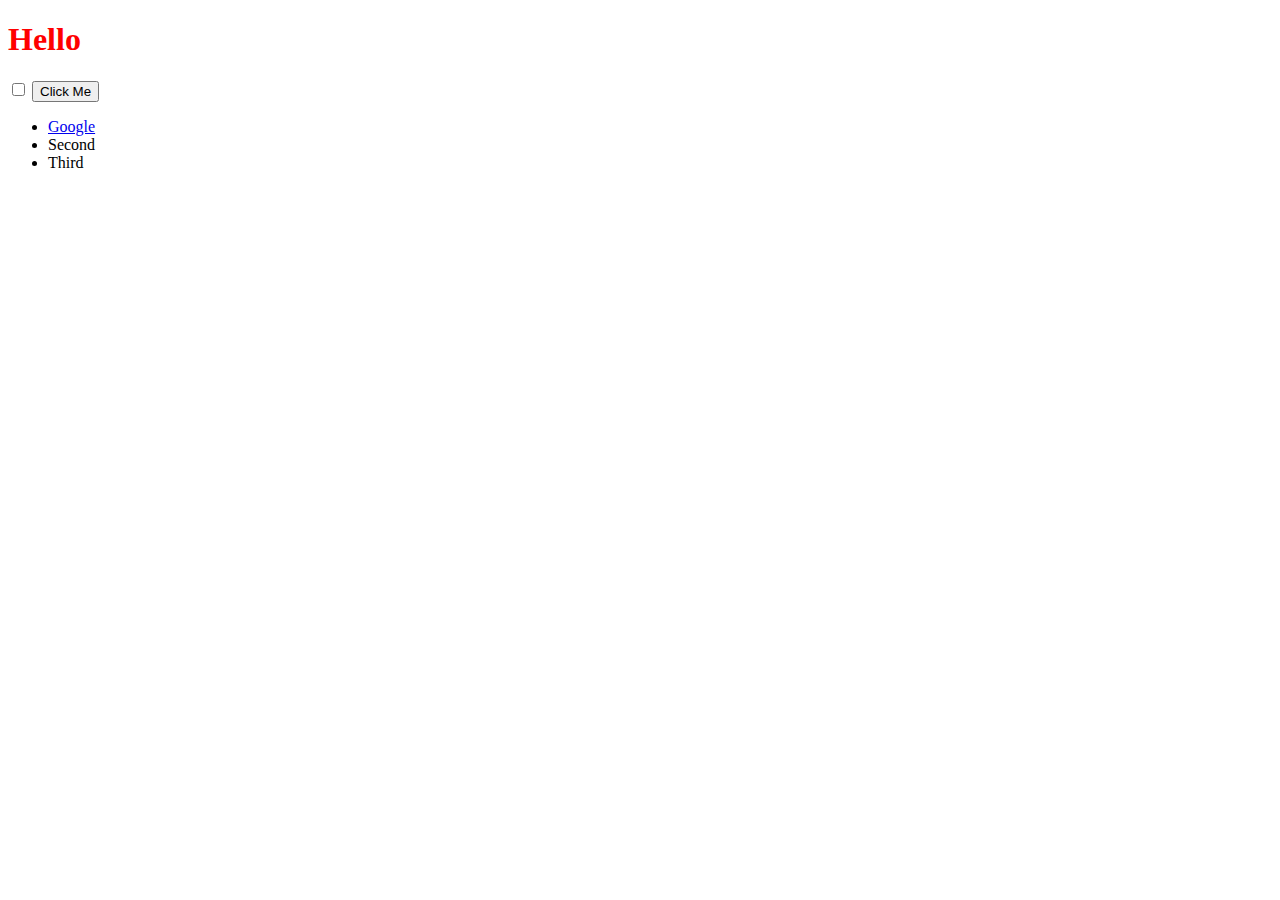
<file: DOM Challenge Starting Files/index.html>
<!DOCTYPE html>
<html lang="en" dir="ltr">
  <head>
    <meta charset="utf-8">
    <title>My Website</title>
    <link rel="stylesheet" href="styles.css">

  </head>
  <body>

    <h1 id="title"><strong>Hello</strong></h1>

    <input type="checkbox">

    <button class="btn" style=":active color:red;">Click Me</button>

    <ul id="list">
      <li class="item">
        <a href="https://www.google.com">Google</a>
      </li>
      <li class="item">Second</li>
      <li class="item">Third</li>
    </ul>

  </body>

</html>
</file>
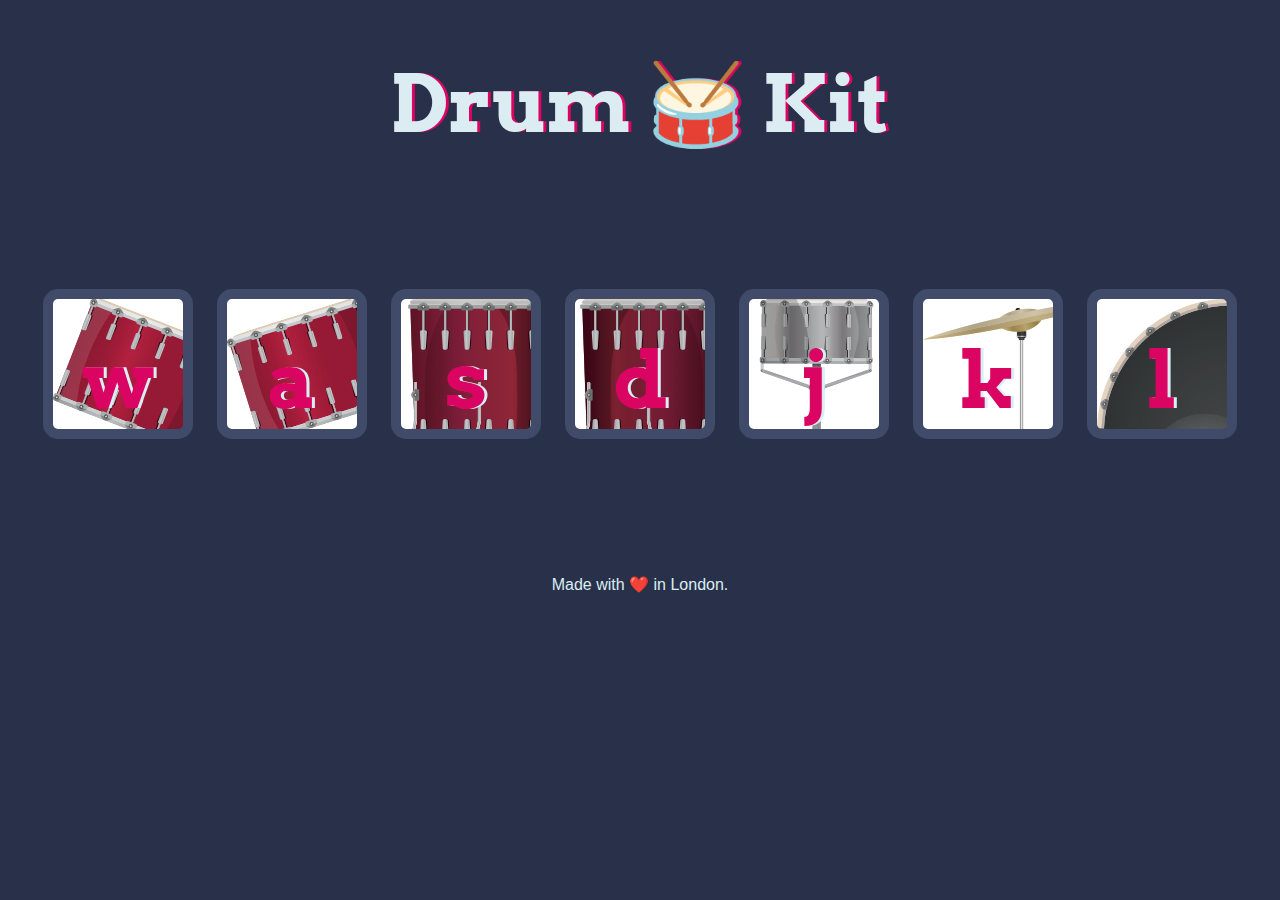
<file: Drum Kit Starting Files/index.html>
<!DOCTYPE html>
<html lang="en" dir="ltr">

<head>
  <meta charset="utf-8">
  <title>Drum Kit</title>
  <link rel="stylesheet" href="styles.css">
  <link href="https://fonts.googleapis.com/css?family=Arvo" rel="stylesheet">
</head>

<body>

  <h1 id="title">Drum 🥁 Kit</h1>
  <div class="set">
    <button class="w drum">w</button>
    <button class="a drum">a</button>
    <button class="s drum">s</button>
    <button class="d drum">d</button>
    <button class="j drum">j</button>
    <button class="k drum">k</button>
    <button class="l drum">l</button>
  </div>


  
  <script src="index.js"></script>
</body>
<footer>
  Made with ❤️ in London.
</footer>

</html>
</file>
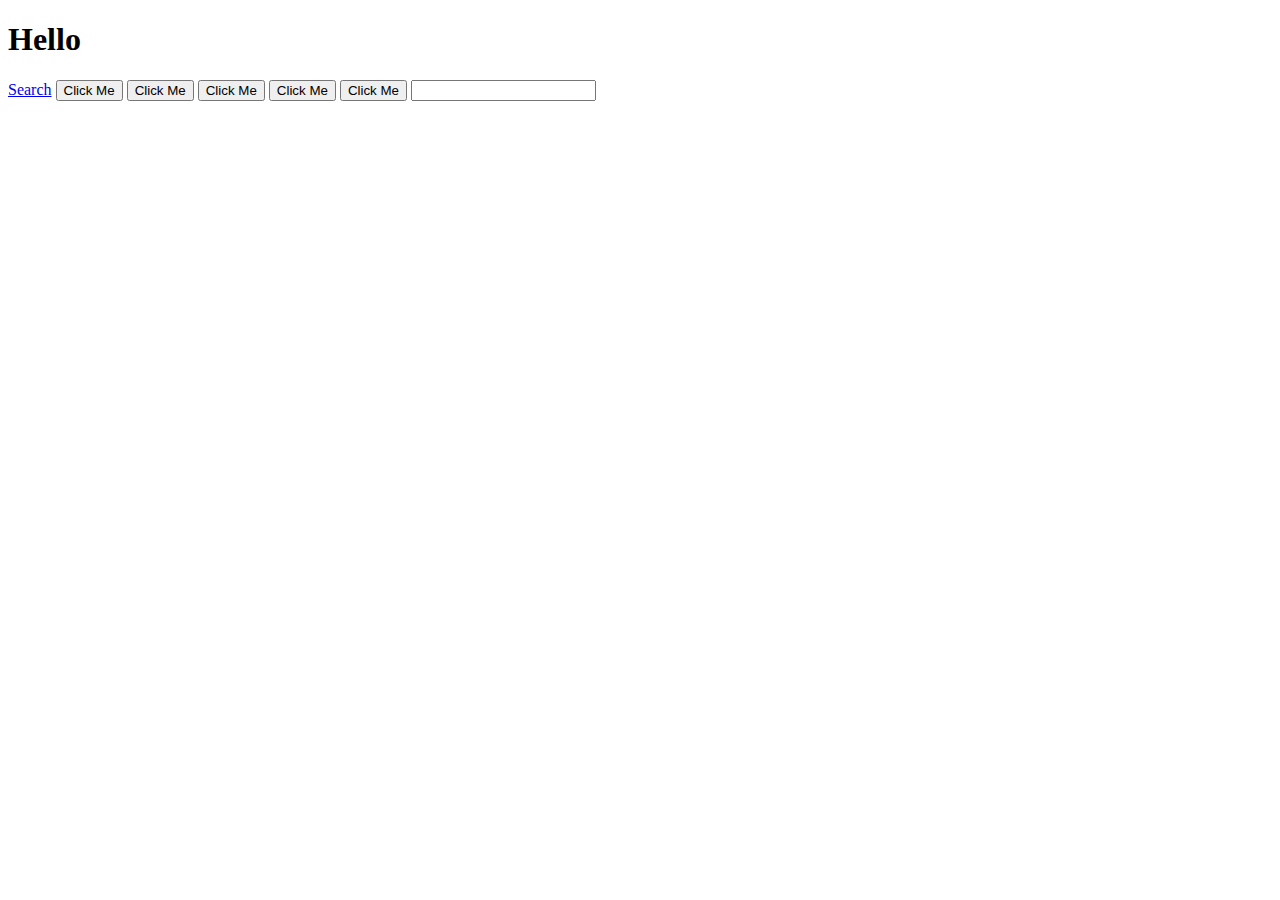
<file: jQuery/index.html>
<!DOCTYPE html>
<html lang="en">
<head>
    <meta charset="UTF-8">
    <meta http-equiv="X-UA-Compatible" content="IE=edge">
    <meta name="viewport" content="width=device-width, initial-scale=1.0">
    <link rel="stylesheet" href="styles.css">
    <title>jQuery</title>
</head>
<body>
    <h1>Hello</h1>
    <a href="https://www.google.com">Search</a>
    <button>Click Me</button>
    <button>Click Me</button>
    <button>Click Me</button>
    <button>Click Me</button>
    <button>Click Me</button>
    <input type="text">
<script src="https://ajax.googleapis.com/ajax/libs/jquery/3.6.0/jquery.min.js"></script>
<script src="index.js"></script>  
</body>
</html>
</file>
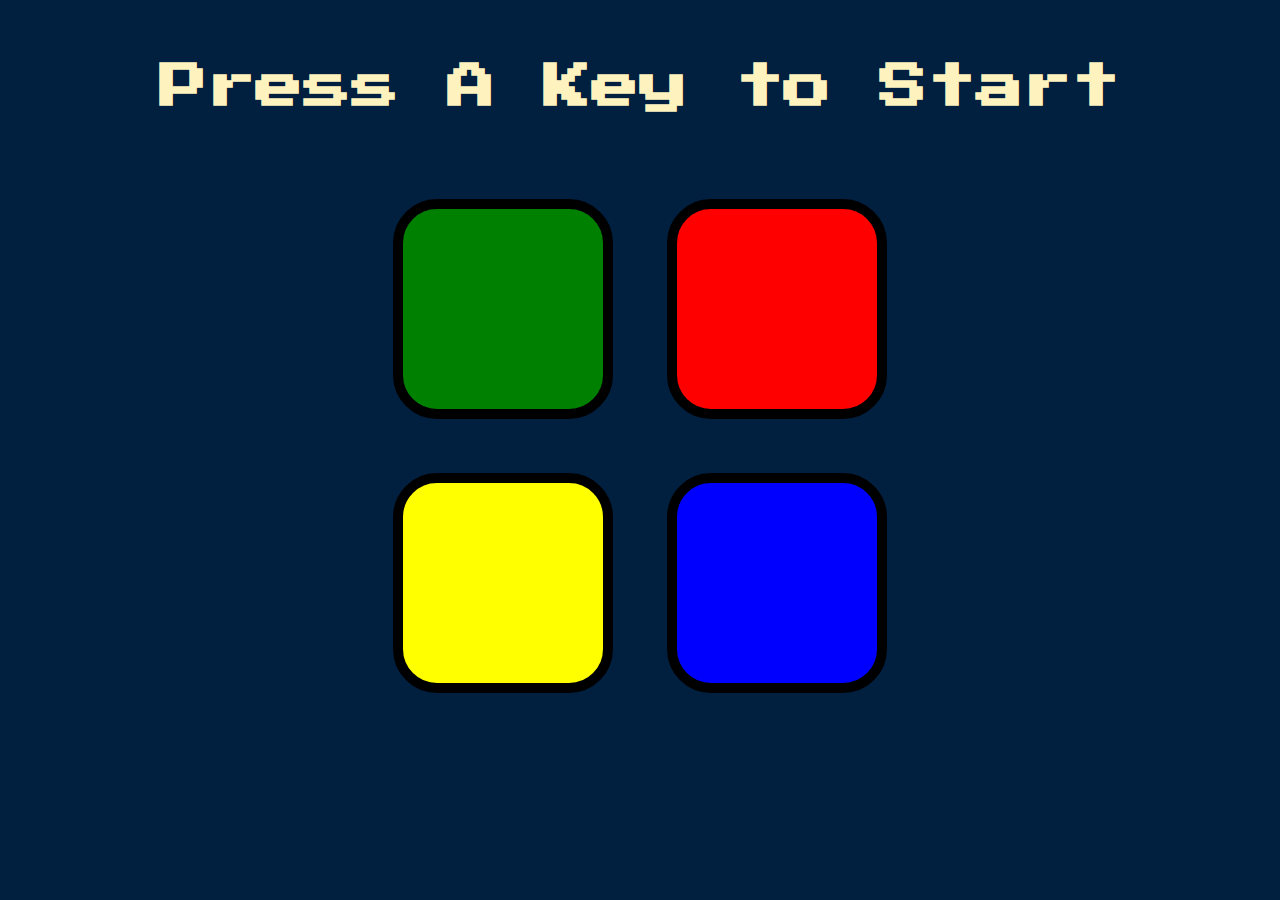
<file: Simon Game Challenge Starting Files/index.html>
<!DOCTYPE html>
<html lang="en" dir="ltr">

<head>
  <meta charset="utf-8">
  <title>Simon</title>
  <link rel="stylesheet" href="styles.css">
  <link href="https://fonts.googleapis.com/css?family=Press+Start+2P" rel="stylesheet">
</head>

<body>
  <h1 id="level-title">Press A Key to Start</h1>
  <div class="container">
    <div lass="row">

      <div type="button" id="green" class="btn green">

      </div>

      <div type="button" id="red" class="btn red">

      </div>
    </div>

    <div class="row">

      <div type="button" id="yellow" class="btn yellow">

      </div>
      <div type="button" id="blue" class="btn blue">

      </div>

    </div>

  </div>
<script src="https://ajax.googleapis.com/ajax/libs/jquery/3.6.0/jquery.min.js"></script>
<script src="game.js"></script>
</body>

</html>
</file>
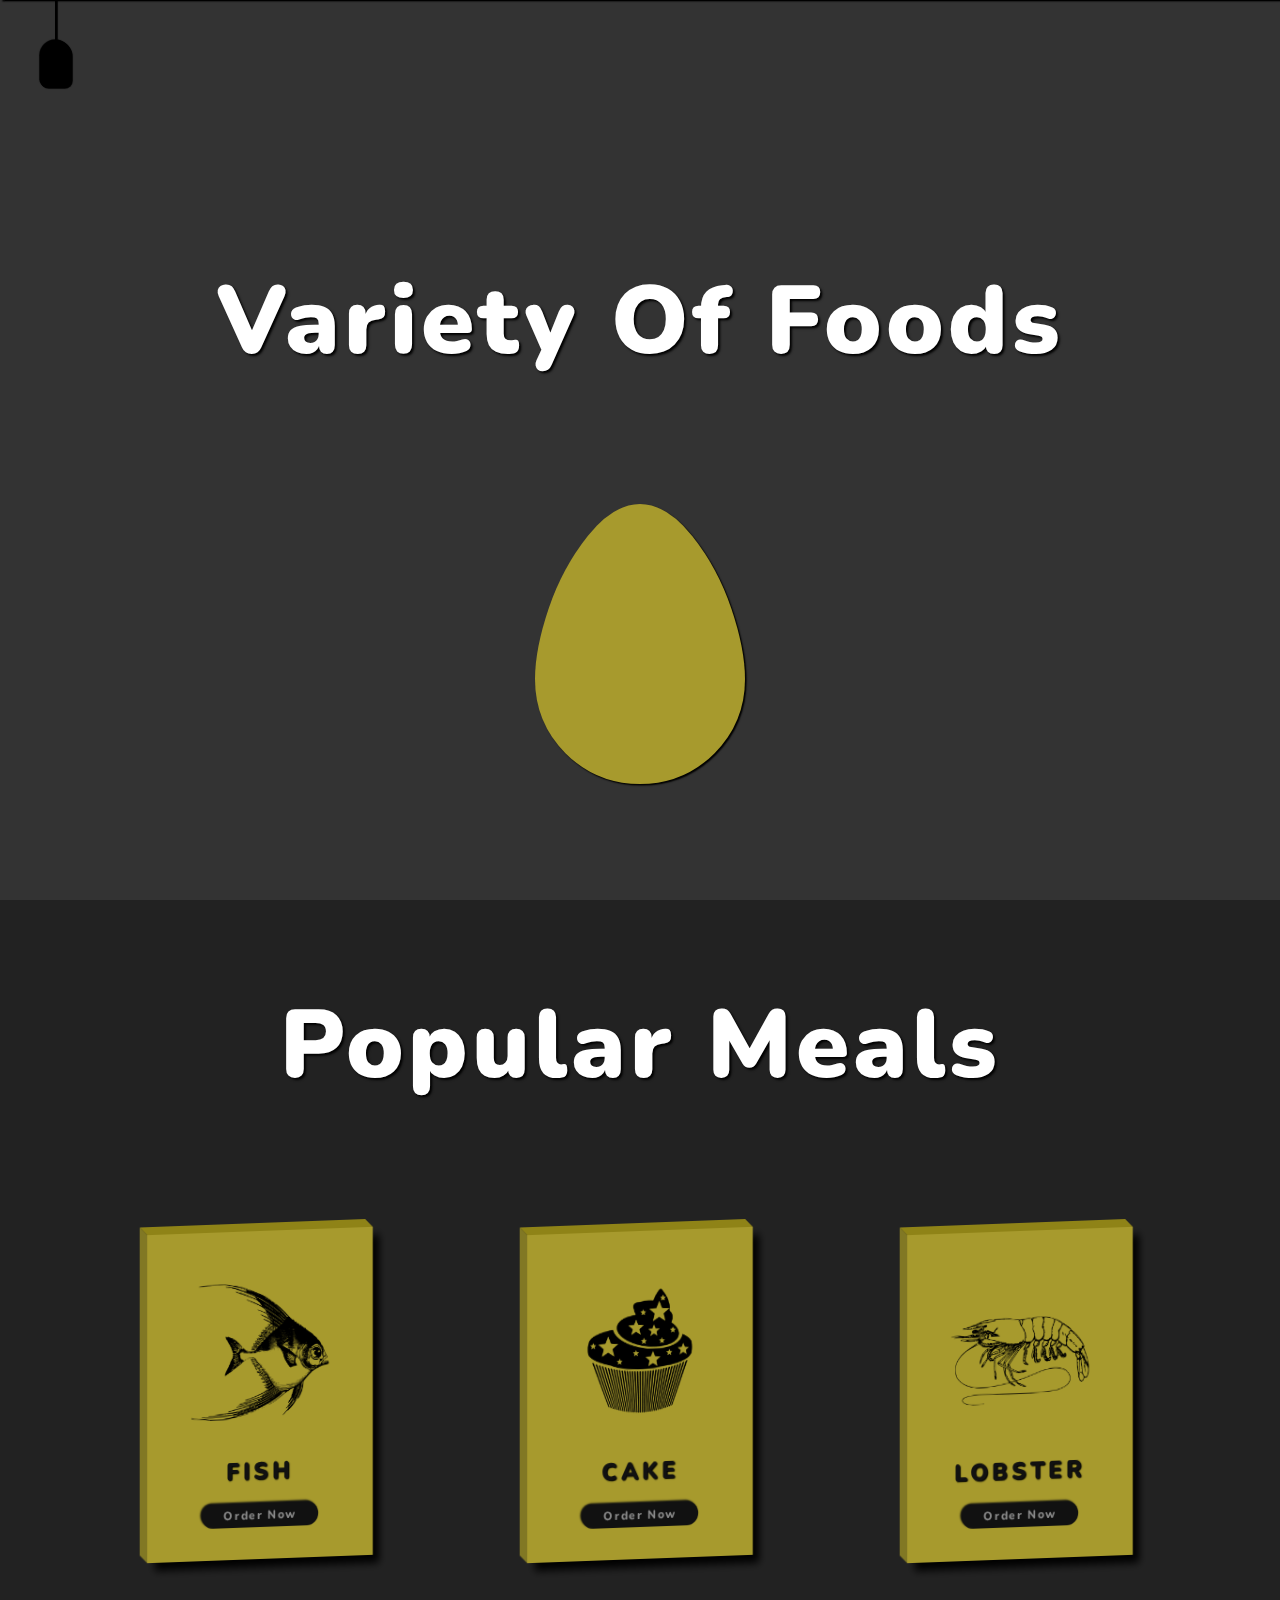
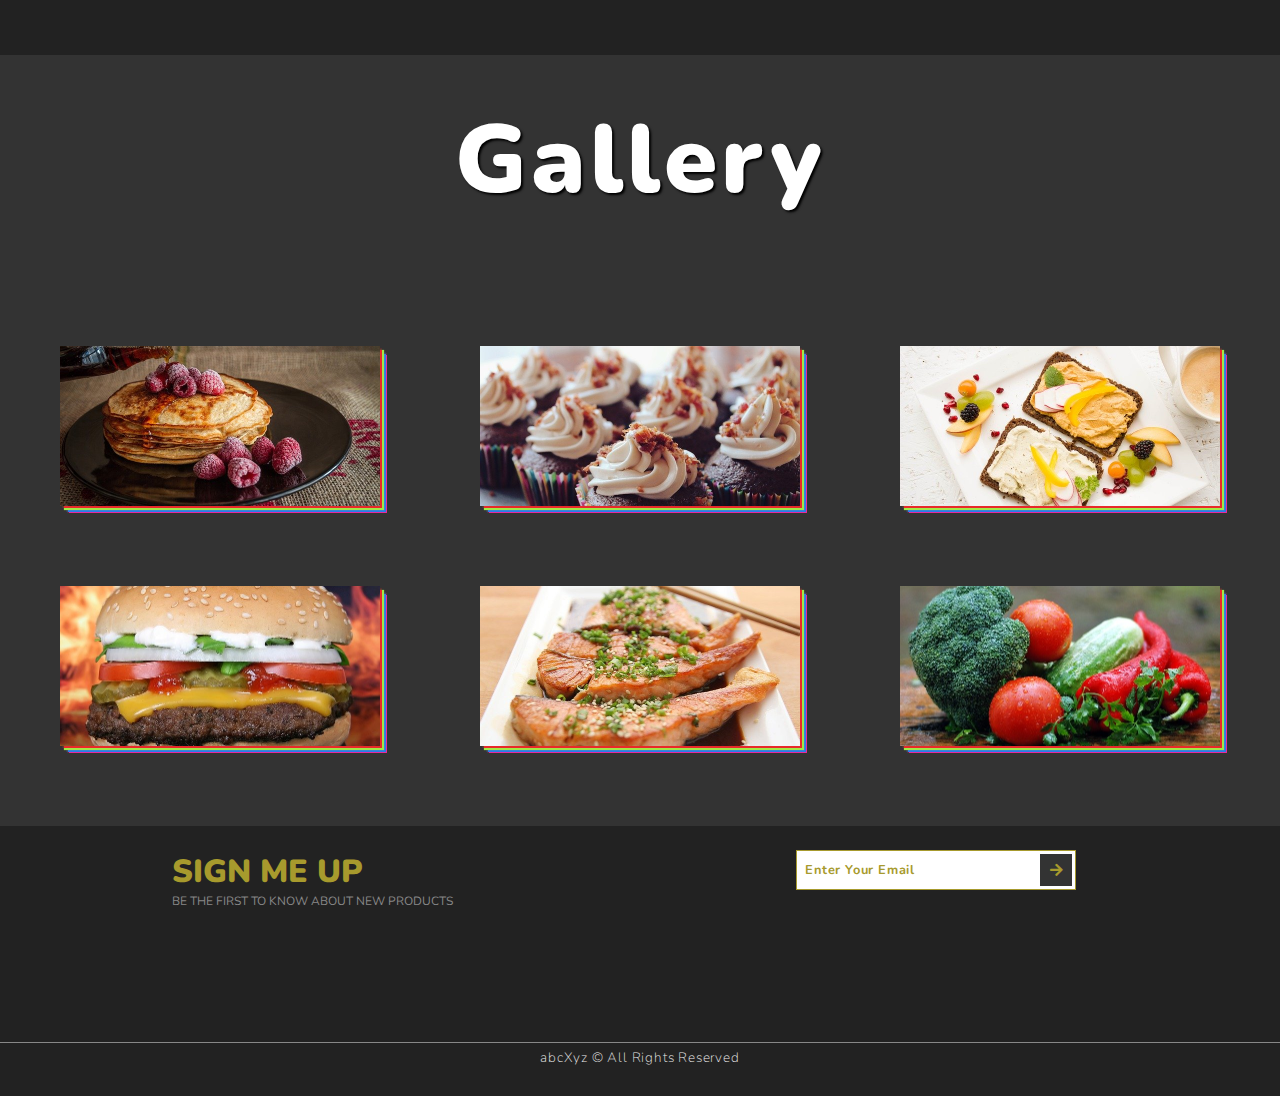
<file: Foods/Starter Files/index.html>
<!DOCTYPE html>
<html lang="en">
<head>
    <meta charset="UTF-8">
    <meta name="viewport" content="width=device-width, initial-scale=1.0">
    <title>Foods</title>
    <link rel="stylesheet" href="style.css">
    <link rel="stylesheet" href="https://cdnjs.cloudflare.com/ajax/libs/font-awesome/5.15.1/css/all.min.css">
    <link rel="preconnect" href="https://fonts.googleapis.com">
<link rel="preconnect" href="https://fonts.gstatic.com" crossorigin>
<link href="https://fonts.googleapis.com/css2?family=Nunito:wght@200;300;400;600;700;800;900&display=swap" rel="stylesheet">
</head>
<body>
    <!--Navbar-->
    <nav class="navbar target">
        <a href="#" class="navbar-link">
            <i class="fas fa-home"></i>
            <span>Home</span>
        </a>
        <a href="#" class="navbar-link">
            <i class="fas fa-utensils"></i>
            <span>Meals</span>
        </a>
        <a href="#" class="navbar-link">
            <i class="fas fa-hamburger"></i>
            <span>Burger</span>
        </a>
        <a href="#" class="navbar-link">
            <i class="fas fa-pizza-slice"></i>
            <span>Pizza</span>
        </a>
        <a href="#" class="navbar-link">
            <i class="fas fa-phone"></i>
            <span>Contact</span>
        </a>
    </nav>
    <div class="menu target"></div>
    <!--End of Navbar-->
<div class="container">
    <!--Section-1-->
   <section class="section-1">
   <h1 class="section-heading">
       Variety of Foods
   </h1>
   <div class="section-1-icons">
       <i class="fas fa-egg change"></i>
       <i class="fas fa-stroopwafel"></i>
       <i class="fas fa-cheese"></i>
       <i class="fas fa-hotdog"></i>
       <i class="fas fa-drumstick-bite"></i>
       <i class="fas fa-apple-alt"></i>
       <i class="fas fa-ice-cream"></i>
       <i class="fas fa-fish"></i>
       <i class="fas fa-cookie"></i>
       <i class="fas fa-seedling"></i>
   </div>
</section>
<!--End of section-1-->
<!--Section-2-->
<section class="section-2">
    <h1 class="section-heading">popular meals</h1>
    <div class="cards-container">
        <div class="card">
            <img src="images/card-img-1.png" class="card-img"  >
            <h3 class="card-name">Fish</h3>
            <button class="card-btn">Order now</button>
        </div>
        <div class="card">
            <img src="images/card-img-2.png" class="card-img"  >
            <h3 class="card-name">Cake</h3>
            <button class="card-btn">Order now</button>
        </div>
        <div class="card">
            <img src="images/card-img-3.png" class="card-img"  >
            <h3 class="card-name">Lobster</h3>
            <button class="card-btn">Order now</button>
        </div>
    </div>
</section>
<!--End of section-2-->
<!--Section 3-->
<section class="section-3">
    <h1 class="section-heading">gallery</h1>
    <div class="gallery">
        <a href="#" class="gallery-link" title="Order Now">
            <img src="images/gallery-img-1.jpg" class="food-img">
            <h3 class="food-name">Pancakes</h3>
            <p class="food-description">Lorem ipsum dolor sit amet, 
                consectetur adipiscing elit, sed do 
                eiusmod tempor incididunt ut 
                labore et dolore magna aliqua. 
                </p>
        </a>
        <a href="#" class="gallery-link" title="Order Now">
            <img src="images/gallery-img-2.jpg" class="food-img">
            <h3 class="food-name">Cupcakes</h3>
            <p class="food-description">Lorem ipsum dolor sit amet, 
                consectetur adipiscing elit, sed do 
                eiusmod tempor incididunt ut 
                labore et dolore magna aliqua. 
                </p>
        </a>
        <a href="#" class="gallery-link" title="Order Now">
            <img src="images/gallery-img-3.jpg" class="food-img">
            <h3 class="food-name">Hummus</h3>
            <p class="food-description">Lorem ipsum dolor sit amet, 
                consectetur adipiscing elit, sed do 
                eiusmod tempor incididunt ut 
                labore et dolore magna aliqua. 
                </p>
        </a>
        <a href="#" class="gallery-link" title="Order Now">
            <img src="images/gallery-img-4.jpg" class="food-img">
            <h3 class="food-name">Hamburger</h3>
            <p class="food-description">Lorem ipsum dolor sit amet, 
                consectetur adipiscing elit, sed do 
                eiusmod tempor incididunt ut 
                labore et dolore magna aliqua. 
                </p>
        </a>
        <a href="#" class="gallery-link" title="Order Now">
            <img src="images/gallery-img-5.jpg" class="food-img">
            <h3 class="food-name">Salmon</h3>
            <p class="food-description">Lorem ipsum dolor sit amet, 
                consectetur adipiscing elit, sed do 
                eiusmod tempor incididunt ut 
                labore et dolore magna aliqua. 
                </p>
        </a>
        <a href="#" class="gallery-link" title="Order Now">
            <img src="images/gallery-img-6.jpg" class="food-img">
            <h3 class="food-name">Vegetables</h3>
            <p class="food-description">Lorem ipsum dolor sit amet, 
                consectetur adipiscing elit, sed do 
                eiusmod tempor incididunt ut 
                labore et dolore magna aliqua. 
                </p>
        </a>
    </div>
</section>
<!--End of section 3-->
<!--Section 4-->
<section class="section-4">
    <div class="section-4-text">
        <h2 class="section-4-heading">Sign Me Up</h2>
        <p class="section-4-paragraph">Be the first to know about new products</p>
    </div>
    <form class="signup-form">
        <input type="email" class="signup-form-input" placeholder="Enter Your Email">
        <button type="submit" class="signup-form-btn">
            <i class="fas fa-arrow-right"></i>
        </button>
    </form>
   <p class="copyright">
       abcXyz &copy; All Rights Reserved
   </p> 
</section>
<!--End of Section 4-->
</div>
    <script src="script.js"></script>
</body>
</html>
</file>
<file: DOM Challenge Starting Files/styles.css>
h1 {
  color: red;
}
.invisible{
  visibility: hidden;
}
.huge{
  font-size: 10rem;
  color:green;
}
</file>
<file: Drum Kit Starting Files/styles.css>
body {
  text-align: center;
  background-color: #283149;
}

h1 {
  font-size: 5rem;
  color: #DBEDF3;
  font-family: "Arvo", cursive;
  text-shadow: 3px 0 #DA0463;

}

footer {
  color: #DBEDF3;
  font-family: sans-serif;
}

.w {
background-image: url("images/tom1.png");
}

.a {
background-image: url("images/tom2.png");
}

.s {
background-image: url("images/tom3.png");
}

.d {
background-image: url("images/tom4.png");
}

.j {
background-image: url("images/snare.png");
}

.k {
background-image: url("images/crash.png");
}

.l {
background-image: url("images/kick.png");
}

.set {
  margin: 10% auto;
}

.game-over {
  background-color: red;
  opacity: 0.8;
}

.pressed {
  box-shadow: 0 3px 4px 0 #DBEDF3;
  opacity: 0.5;
}

.red {
  color: red;
}

.drum {
  outline: none;
  border: 10px solid #404B69;
  font-size: 5rem;
  font-family: 'Arvo', cursive;
  line-height: 2;
  font-weight: 900;
  color: #DA0463;
  text-shadow: 3px 0 #DBEDF3;
  border-radius: 15px;
  display: inline-block;
  width: 150px;
  height: 150px;
  text-align: center;
  margin: 10px;
  background-color: white;
}
</file>
<file: jQuery/styles.css>
.big-title{
    font-size: 10rem;
    color: yellow;
    font-family:cursive;
}
.margin{
    margin: 50px;
}
</file>
<file: Simon Game Challenge Starting Files/styles.css>
body {
  text-align: center;
  background-color: #011F3F;
}

#level-title {
  font-family: 'Press Start 2P', cursive;
  font-size: 3rem;
  margin:  5%;
  color: #FEF2BF;
}

.container {
  display: block;
  width: 50%;
  margin: auto;

}

.btn {
  margin: 25px;
  display: inline-block;
  height: 200px;
  width: 200px;
  border: 10px solid black;
  border-radius: 20%;
}


.game-over {
  background-color: red;
  opacity: 0.8;
}

.red {
  background-color: red;
}

.green {
  background-color: green;
}

.blue {
  background-color: blue;
}

.yellow {
  background-color: yellow;
}

.pressed {
  box-shadow: 0 0 20px white;
  background-color: grey;
}
</file>
<file: Foods/Starter Files/style.css>
@import url('https://fonts.googleapis.com/css2?family=Nunito:wght@200;300;400;600;700;800;900&display=swap');
*{
    margin: 0;
    padding:0;
    box-sizing: border-box;
    text-decoration: none;
    outline: none;
    font-family: "Nunito",sans-serif;
    font-weight: 400;
}
html{
    font-size: 62.5%;  
}
/*1rem=16px generally but now it is 10px*/
/*Section-1*/
.section-1{
    width: 100%;
    height: 100vh;
    background-color:#333 ;
    display: flex;
    flex-direction: column;
    align-items: center;
    justify-content: space-evenly;   /*note*/
}
.section-heading{
    font-size: 12rem;
    font-weight: 900;
    color:#fff;
    text-align:center;
    text-transform: capitalize;    /*note*/
    letter-spacing: 0.5rem;
    text-shadow: 0.3rem 0.3rem 0.3rem #000;  /*note*/

}
.section-1-icons i{
   font-size: 35rem;
   color:#a79a2d;
   position:absolute;   /*note*/
   transform: translate(-50%,-50%) scale(0);   /*note*/
   text-shadow: 0.2rem 0.2rem 0.2rem #000;   /*note*/
   transition: transform 0.3s;   /*note*/
}
.section-1-icons i.change{
    transform: translate(-50%,-50%) scale(1);
    transition: transform 0.3s 0.3s;
}
/*End of section-1*/
/*Section-2*/
.section-2{
    width:100%;
    height:100vh;
    background-color: #222;
    display:flex;
    flex-direction: column;
    justify-content: space-between;
    padding:10rem 0;
}
.cards-container{
    display: flex;
    justify-content: space-evenly;
    padding-top: 5rem;
}
.card{
    width:30rem;
    background-color: #a79a2d;
    padding:4rem;
    display: flex;
    flex-direction: column;
    justify-content: space-between;
    align-items: center;
    box-shadow: 1rem 1rem 1rem #000;
    position: relative;
    transform:rotateY(20deg) skewY(-2deg);
    transition:transform 0.5s,box-shadow 0.5s;
}
.card:hover{
    transform:rotateY(20deg) skewY(-2deg) translateY(-3rem);
    box-shadow:2rem 2rem 2rem #111 ;
}
.card::before{
    content:"";
    height: 100%;
    width: 1rem;
    background-color: #817824;
    position:absolute;
    top:0;
    left:-1rem;
    transform:skewY(45deg);
    transform-origin: right;
    box-shadow: -0.1rem -0.1rem -0.1rem #111;
}
.card::after{
    content:"";
    height: 1rem;
    width: 100%;
    background-color: #8f8317;
    position:absolute;
    top:-1rem;
    left:0;
    transform:skewX(45deg);
    transform-origin: bottom;
    box-shadow: -0.1rem -0.1rem -0.1rem #111;
}
.card-img{
    width:100%;
}
.card-name{
    font-size: 3rem;
    font-weight: 900;
    text-transform: uppercase;
    letter-spacing: 0.5rem;
    color:#111;
    margin:2rem 0;
    text-shadow: 0.15rem 0.15rem 0.15rem #000;
}
.card-btn{
    width:70%;
    background-color: #111;
    color:#888;
    border-radius: 5rem;
    font-size: 1.5rem;
    font-weight:800;
    letter-spacing: 0.2rem;
    text-transform: capitalize;
    border:none;
    padding:0.5rem 0;
    cursor: pointer;
    box-shadow: -0.2rem -0.2rem 0.2rem #111;
}
/*End of section-2*/
/*Section 3*/
.section-3{
    background-color: #333;
    padding:5rem 0;
}
.gallery{
    display: flex;
    flex-wrap: wrap;
    align-items: center;
    justify-content: space-evenly;
    margin-top:10rem;
}
.gallery-link{
    position: relative;
    margin:4rem 1rem;
}
.gallery-link:hover::before{
    height:80%;
}

.gallery-link::before{
    content:"";
    position: absolute;
    top:2vw;
    left:80%;
    width:0.2rem;
    height: 0;
    z-index: 10;
    background-color: #fff;
    transition:height 0.5s;
}
.gallery-link:hover::after{
    width:90%;
}
.gallery-link::after{
    content:"";
    position: absolute;
    top:30%;
    left:2rem;
    width:0;
    height:0.2rem;
    background-color: #fff;
    transition:width 0.5s;
}
.food-img{
    width:24vw;
    height: 15vw;
    object-fit: cover;
    box-shadow: 0.3rem 0.3rem 0.1rem #e92929,0.5rem 0.5rem 0.1rem #a2e946,0.7rem 0.7rem 0.1rem #297ce9,0.9rem 0.9rem 0.1rem #e92999;
    transition: all 0.5s;
}
.gallery-link:hover .food-img{
    box-shadow: 1rem 1rem 0.1rem #e92929,2rem 2rem 0.1rem #a2e946,3rem 3rem 0.1rem #297ce9,4rem 4rem 0.1rem #e92999;
    filter:blur(0.5rem);
    opacity:0.5;
    transform:scale(1.1);
}
.food-name{
    position:absolute;
    top:3rem;
    left:3rem;
    font-size: 2rem;
    font-weight: 700;
    text-transform: uppercase;
    letter-spacing: 0.1rem;
    color:#fff;
    width:0;
    overflow: hidden;
    transition: width 0.3s;
}
.gallery-link:hover .food-name{
    width:100%;
    transition: width 1.5s 0.5s;
}
.food-description{
    position: absolute;
    bottom:3vw;
    left:2rem;
    width: 70%;
    font-size: 1.5rem;
    font-weight: 300;
    letter-spacing: 0.1rem;
    text-transform: uppercase;
    color:#fff;
    opacity: 0;
    visibility: hidden;
    transition: opacity 0.3s;
}
.gallery-link:hover .food-description{
    opacity:1;
    visibility: visible;
    transition: opacity 1s 1s;
}
/*End of section 3*/
/*Section-4*/
.section-4{
    height:30vh;
    width:100%;
    background-color: #222;
    display: flex;
    justify-content: space-around;
    padding:3rem 0;
    position: relative;
    align-items: flex-start;
}
.section-4-text{
    text-transform: uppercase;

}
.section-4-heading{
    font-size: 4rem;
    font-weight:900;
    color:#a79a2d;
}
.section-4-paragraph{
    font-size: 1.5rem;
    color:#888;
}
.signup-form{
    display: flex;
    align-items: center;
}
.signup-form-input{
    width:35rem;
    height: 5rem;
    padding:1rem;
    border:0.2rem solid #a79a2d;
    font-size: 1.6rem;
    font-weight: 700;
    letter-spacing: 0.1rem;
    color:#a79a2d;
}
.signup-form-input::placeholder{
    color:#a79a2d;
}
.signup-form-btn{
    position: relative;
    left:-4.5rem;
    width:4rem;
    height:4rem;
    background-color: #333;
    color:#a79a2d;
    border:none;
    font-size: 1.8rem;
    cursor: pointer;

}
.copyright{
    position: absolute;
    bottom:3rem;
    font-size: 1.7rem;
    font-weight: 200;
    color:#eee;
    letter-spacing: 0.1rem;
    border-top:0.1rem solid #888;
    padding:0.6rem;
    width:100%;
    text-align: center;
}
/*End of section 4*/
/*Navbar*/
.navbar{
    width:100%;
    height: 14rem;
    background-color: #000;
    position:fixed;
    top:-14rem;
    z-index:100;
    display: flex;
    justify-content: center;
    align-items: center;
    box-shadow: 0.2rem 0.2rem 0.2rem #000;
    transition:top 0.4s;
}
.navbar.change{
    top:0;
    transition: top 0.4s 0.2s;
}
.navbar-link{
    color:#aaa;
    margin:0 4rem;
    display: flex;
    flex-direction: column;
    justify-content: center;
    align-items: center;
    opacity:0;
    transition: color 0.3s,opacity 0.2s;
}
.change .navbar-link{
    opacity:1;
}
.change .navbar-link:nth-child(1){
    transition: 0.4s 0.5s,color 0.3s;
}
.change .navbar-link:nth-child(2){
    transition: 0.4s 0.6s,color 0.3s;
}
.change .navbar-link:nth-child(3){
    transition: 0.4s 0.7s,color 0.3s;
}
.change .navbar-link:nth-child(4){
    transition: 0.4s 0.8s,color 0.3s;
}
.change .navbar-link:nth-child(5){
    transition: 0.4s 0.9s,color 0.3s;
}
.navbar-link:hover{
    color:#fff;
}
.navbar-link i{
    font-size: 7rem;
}
.navbar-link span{
    font-size: 2.5rem;
    font-weight: 900;
    letter-spacing: 0.5rem;
    margin-top: 0.5rem;
}
.menu{
    width:4rem;
    height:6rem;
    background-color: #000;
    position:fixed;
    top:5rem;
    left:5rem;
    border-radius: 30rem 30rem 15rem 15rem;
    box-shadow: 0.1rem 0.1rem 0.1rem #000,-0.1rem -0.1rem 0.1rem #000;
    cursor:pointer;
    transition:top 0.4s 0.2s;
    z-index:100;
}
.menu.change{
    top:15rem;
    transition: top 0.4s;
}
.menu::before{
    content: "";
    width:0.3rem;
    height:15rem;
    background-color: #000;
    position:absolute;
    top:-15rem;
    left:calc(50% - 0.15rem);
    box-shadow: 0.1rem 0 0.1rem #000;
}
/*End of Navbar*/
/*Resposive*/
@media(max-width:1400px){
    html{
        font-size: 50%;
    }
    .section-2{
        height:auto;
       padding:10rem 0rem 12rem 0rem;
    }
    .cards-container{
      margin-top:10rem;  
    }
    .gallery-link{
        width:40rem;
        height: 20rem;
        margin:5rem;
    }
    .food-img{
        width:100%;
        height:100%;
    }
}
@media(max-width:1000px){
    .section-heading{
        font-size:9rem;
        margin:0 5rem;
    }
    .section-1-icons{
        font-size:25rem;
    }
    .cards-container{
        flex-wrap: wrap;
    }
    .card{
        margin:5rem;
    }
    .section-4{
        height:30rem;
    }
}
@media(max-width:900px){
    .navbar-link{
       margin:2rem; 
    }
    .navbar-link i{
        font-size:4rem;
    }
    .navbar-link span{
        font-size:2rem;
    }
}
@media(max-width:700px){
    .section-heading{
        font-size:7rem;
        margin:0 10rem;
    }
    .section-1-icons{
        font-size:20rem;
    }
    .menu{
        left:20rem;
    }
    .section-4{
        height: 40rem;
        flex-direction: column;
        justify-content: flex-start;
        align-items: center;
    }
    .section-4-text{
        margin-bottom: 8rem;
    }
}
@media(max-width:550px){
    html{
        font-size: 40%;
    }
    .navbar-link{
        margin:0 0.7rem;
    }

}
</file>
